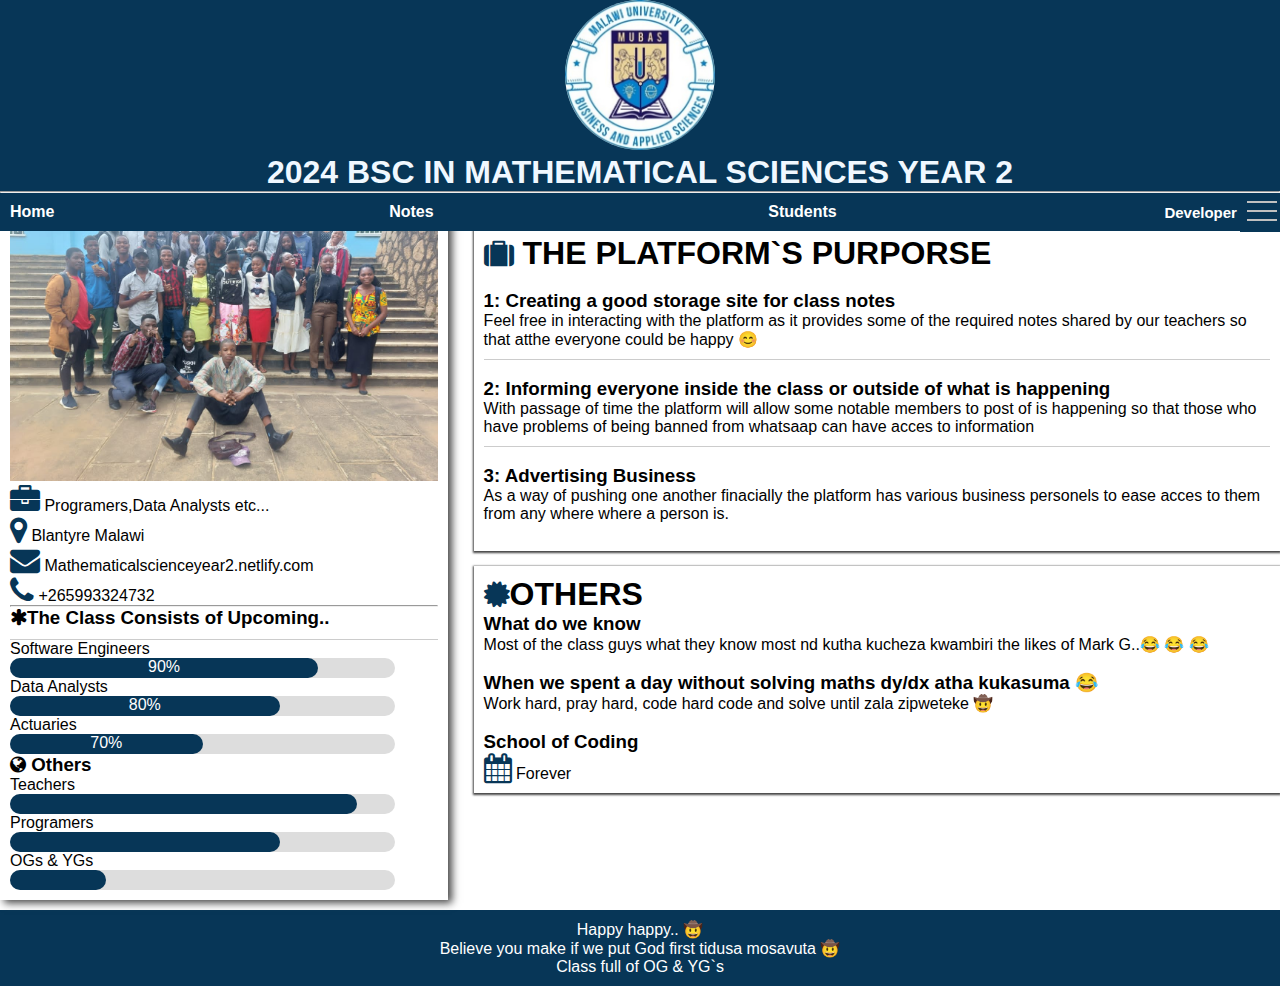
<file: index.html>
<!DOCTYPE html>
<html lang="en">
<head>
    <meta charset="UTF-8">
    <meta name="viewport" content="width=device-width, initial-scale=1.0">
    <link rel="stylesheet" href="https://cdnjs.cloudflare.com/ajax/libs/font-awesome/4.7.0/css/font-awesome.min.css">
    <meta http-equiv="X-UA-Compatible" content="ie=edge">
    <link rel="stylesheet" href="MSE2.css">
    <title>2024 Mathematical Science year 2</title>
</head>
<body>
    
        <div class="top">
            <div class="tophcontainer">
                <div class="toph">
                    <div class="mubaslogo">
                         <img src="mubaslogo.jpg" alt="MUBAS LOGO" class="mubas">
                    </div>
                </div>
                <h1 class="top-h1" >2024 BSC IN MATHEMATICAL SCIENCES YEAR 2</h1><hr>
            </div>
            <nav>
                <div class="hambager-container">
                        <div class="hambager" onclick="togglemenu()">
                                <div class="hambager-bar"></div>
                                <div class="hambager-bar"></div>
                                <div class="hambager-bar"></div>
                            </div>
                </div>
                <div class="easy" >
                        <ul>
                            <li><a href="index.html">Home</a></li>
                            <li><a href="modules.html">Notes</a></li>
                            <li><a href="students corner.html">Students</a></li>   
                       <button onclick="showPopup(1)">Developer</button>
                   <div id="popup1" class="popup-container">
                    <div class="popup-content">
                        <span class="close" onclick="hidePopup(1)">&times;</span>
                       
                        <div class="developer">
                            <img src="ok.jpg" alt="Developers img">
                            <div class="picdescript">
                                <p>Name </p>
                                <p>Stephano Manyowa</p> <br>
                                <!-- <p>Other Names: SMAM CHAIR, Covenant</p> -->
                                <p>Program of Study </p>
                                <p> Mathematical Sciences</p><br>
                                <p>Year of Study: 2</p>
                                <div class="contact">
                                        <a href="https://wa.me/+265882765161">contact me <i class="fa fa-whatsapp"> </i></a>
                                </div>
                                
                            </div>
                        </div>
                       
                        </div>
                           </div>
                        </ul>
                </div> 
                <div class="menu" id="menu">
                                <div class="menuul">
                                    <ul><button onclick="showPopup(2)"> Announcements</button>
                                        <div id="popup2" class="popup">
                                            <div class="popup-content">
                                                <span class="close" onclick="hidePopup(2)">&times;</span>
                                                <h3 style="border-bottom:1px solid #ccc; text-align:center;">ANNOUNCEMENTS</h3> 
                                                 <p>All the best as your preparing for your end of semister exams.</p>
                                            </div>
                                    
                                    </ul>
                                </div>
                                <div class="menuul">
                                    <ul><button onclick="showPopup(3)"> Feedback</button> 
                                        <div id="popup3" class="popup">
                                            <div class="popup-content">
                                                <span class="close" onclick="hidePopup(3)">&times;</span>
                                                <p>Suggetions Box unavailable this point of time you will be notified when it is available</p>
                                            </div>
                                        </div>
                                    </ul>
                                </div>
                                    <ul><a href="#about" class="about">About us <i class="fa fa-mike"></i></a></ul> 
                            
                                 </div>
                                    </div>
                </div>
            </nav>
        </div>
    <div class="left-container">
            <img src="mse1.jpg" alt=" 2023 MSE1 First year pic">
            <p><i class="fa fa-briefcase"> </i> Programers,Data Analysts etc...</p>
            <p><i class="fa fa-map-marker"> </i>  Blantyre Malawi</p>
            <p><i class="fa fa-envelope"> </i> Mathematicalscienceyear2.netlify.com</p>
            <p> <i class="fa fa-phone"> </i> +265993324732</p>
           <hr>
         <h3><i class="fa fa-asterisk"> </i>The Class Consists of Upcoming..</h3>
         
          <p>Software Engineers</p>
      <div class="adobe1">
            <div class="adobe2">90%</div>
      </div>
      <p>Data Analysts</p>
      <div class="photo1">
            <div class="photo2">80%</div>
      </div>
    
      <p>Actuaries</p>
      <div class="design1">
            <div class="design2">70%</div>
      </div>
         <h3><i class="fa fa-globe"> </i> Others</h3>
         <p>Teachers</p>
         <div class="eng1">
                <div class="eng2"></div>
          </div>
         <p>Programers</p>
         <div class="chi1">
                <div class="chi2"></div>
          </div>
         <p>OGs & YGs</p>
         <div class="fre1">
                <div class="fre2"></div>
          </div>
            </div>
            <div class="right-column">
                    <div class="card">

                        <h1 class="suit-heading"><i class="fa fa-suitcase"></i> THE PLATFORM`S PURPORSE</h1> <br>

                        <h3> 1: Creating a good storage site for class notes</h3>
                        <P>Feel free in interacting with the platform as it provides some of the required notes shared by our teachers so that atthe everyone could be happy &#128522; </P> <br>
                        
                        <h3>2: Informing everyone inside the class or outside of what is happening</h3
                        <p>With passage of time the platform will allow some notable members to post of is happening so that those who have problems of being banned from whatsaap can have acces to information</p> <br>
                       
                         <h3>3: Advertising Business</h3>
                
                        <p>As a way of pushing one another finacially the platform has various business personels to ease acces to them from any where where a person is.</p><br>
                    </div>
                    <div class="card">
                     <h1> <i class="fa fa-certificate"></i>OTHERS</h1>
                     <h3>What do we know </h3>
                     <p>Most of the class guys what they know most nd kutha kucheza kwambiri the likes of Mark G..&#128514; &#128514; &#128514; </p> <br>
                     <h3>When we spent a day without solving maths dy/dx atha kukasuma &#128514; </h3>
                     <p>Work hard, pray hard, code hard  code and solve until zala zipweteke &#129312;</p><br>
                     <h3>School of Coding</h3>
                     <p><i class="fa fa-calendar"></i> Forever</p>
                    </div>
                </div>
        <footer id="about">
            <p>Happy happy.. &#129312;</p><br>
            <p>Believe you make if we put God first tidusa mosavuta &#129312;</p> <br>
            <p>Class full of OG & YG`s</p>
        </footer>
    
   
    <script>
        // JavaScript functions to show/hide pop-up messages
        function showPopup(id) {
            var popup = document.getElementById(`popup${id}`);
            if (popup) {
                popup.style.display = "block";
            }
        }

        function hidePopup(id) {
            var popup = document.getElementById(`popup${id}`);
            if (popup) {
                popup.style.display = "none";
            }
        }
    </script>
    <script>
        function showPop() {
    var popup = document.getElementById("pop");
    popup.style.display = "block";
}

function hidePop() {
    var popup = document.getElementById("pop");
    popup.style.display = "none";
}
</body>
</html>
</file>
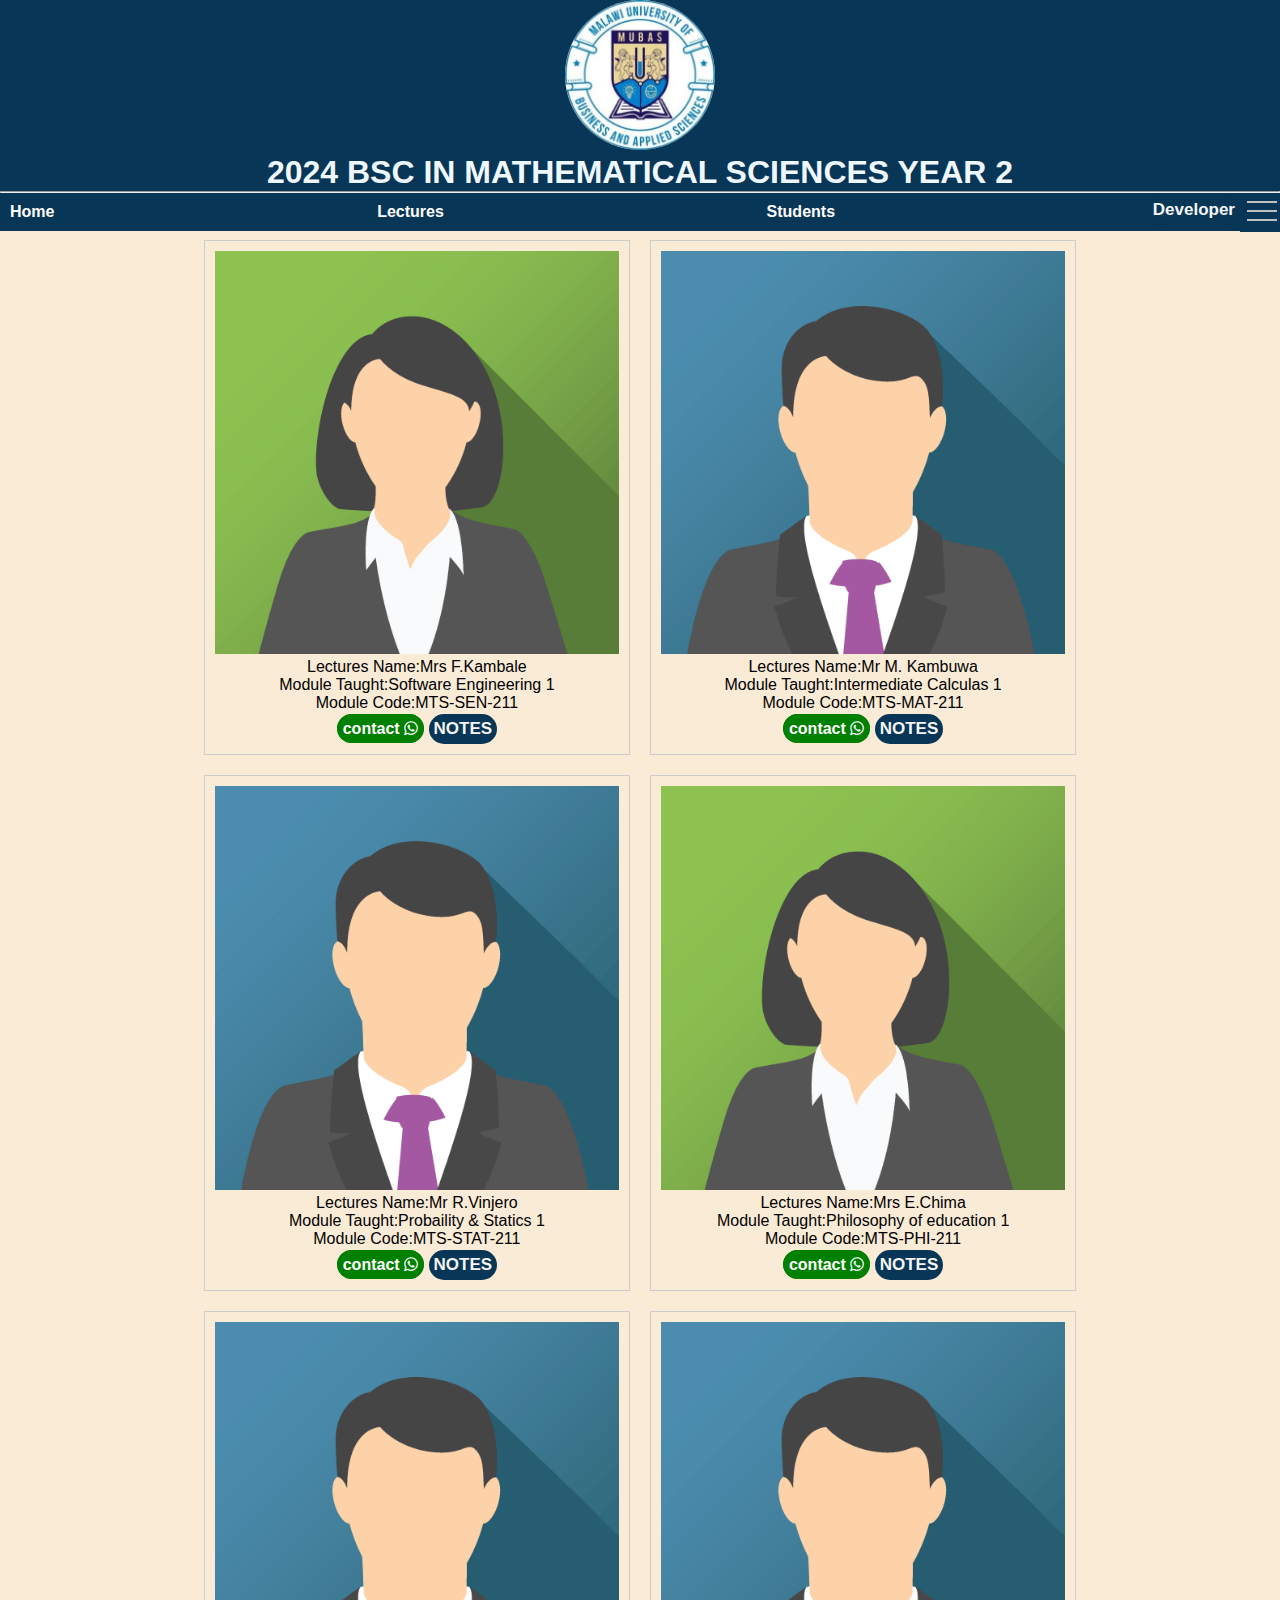
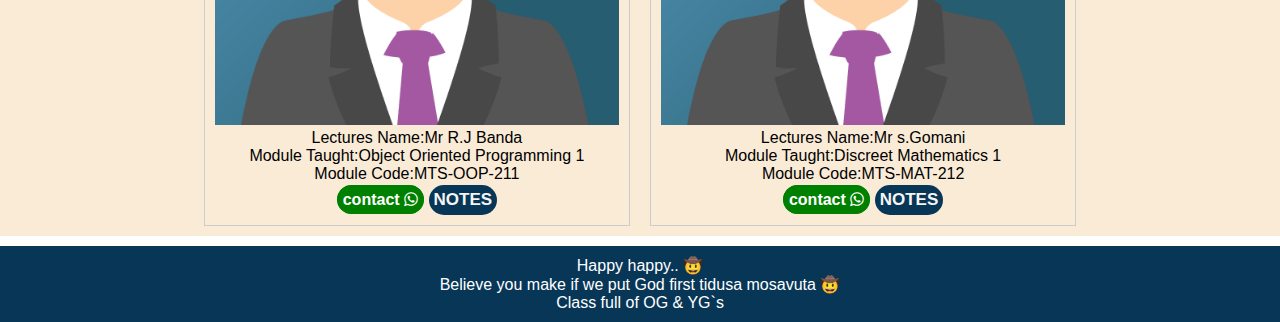
<file: modules.html>
<!DOCTYPE html>
<html lang="en">
<head>
    <meta charset="UTF-8">
    <meta name="viewport" content="width=device-width, initial-scale=1.0">
    <link rel="stylesheet" href="https://cdnjs.cloudflare.com/ajax/libs/font-awesome/4.7.0/css/font-awesome.min.css">
    <meta http-equiv="X-UA-Compatible" content="ie=edge">
    <link rel="stylesheet" href="modules.css">
    <title>Modules</title>
</head>
<body>
   
        <div class="top">
                <div class="tophcontainer">
                    <div class="toph">
                        <div class="mubaslogo">
                             <img src="mubaslogo.jpg" alt="MUBAS LOGO" class="mubas">
                        </div>
                    </div>
                    <h1 class="top-h1">2024 BSC IN MATHEMATICAL SCIENCES YEAR 2</h1><hr>
                </div>
                <nav>
                    <div class="hambager-container">
                            <div class="hambager" onclick="togglemenu()">
                                    <div class="hambager-bar"></div>
                                    <div class="hambager-bar"></div>
                                    <div class="hambager-bar"></div>
                                </div>
                    </div>
                    <div class="easy" >
                            <ul>
                                <li><a href="index.html">Home</a></li>
                                <li><a href="modules.html">Lectures</a></li>
                                <li><a href="students corner.html">Students</a></li>   
                           <button class="developerbuton" onclick="showPopup(1)">Developer</button>
                       <div id="popup1" class="popup">
                        <div class="popup-content">
                            <span class="close" onclick="hidePopup(1)">&times;</span>
                           
                            <div class="developer">
                                <img src="ok.jpg" alt="Developers img">
                                <div class="picdescript">
                                    <p>Name </p>
                                    <p>Stephano Manyowa</p> <br>
                                    <!-- <p>Other Names: SMAM CHAIR, Covenant</p> -->
                                    <p>Program of Study </p>
                                    <p> Mathematical Sciences</p><br>
                                    <p style="margin-bottom:10px;">Year of Study: 2</p>
                                    <div class="contact">
                                            <a href="https://wa.me/+265882765161">contact me <i class="fa fa-whatsapp"> </i></a>
                                    </div>
                                    
                                </div>
                            </div>
                           
                            </div>
                               </div>
                            </ul>
                    </div>
                   
                    
                    <div class="menu" id="menu">
                
                                    <ul><button onclick="showPopup(2)"> Announcements</button>
                                        <div id="popup2" class="popup">
                                            <div class="popup-content">
                                                <span class="close" onclick="hidePopup(2)">&times;</span>
                                                <h3 style="border-bottom:1px solid #ccc; text-align:center;">ANNOUNCEMENTS</h3> 
                                                 <p>All the best as your preparing for your end of semister exams.</p>
                                            </div>
                                    
                                    </ul>
                                    <ul><button onclick="showPopup(3)"> Feedback</button>
                                        <div id="popup3" class="popup">
                                            <div class="popup-content">
                                                <span class="close" onclick="hidePopup(3)">&times;</span>
                                            <p>Suggetions Box unavailable this point of time you will be notified when it is available</p>
                                            </div>
                                        </div>
                                    </ul>
                                        <ul><a href="#about" class="about"> About us <i class="fa fa-mike"></i></a></ul>
                                    
                                     </div>
                                       
                                        </div>
                            
                    </div>
                </nav>
            </div>    
    <div class="leftcontaniner">
        <div class="leftcontent">
            <div class="module">
                <img src="oop.png" alt="Software Engineering lecture" class="Lecturespictures">
                <div class="SENcontent">
                    <p>Lectures Name:Mrs F.Kambale</p>
                    <p>Module Taught:Software Engineering 1</p>
                    <p>Module Code:MTS-SEN-211</p>   
                    <a class="contact" href="https://wa.me/+265888909464">contact  <i class="fa fa-whatsapp"> </i></a>  
                    <button onclick="showPopup(4)">NOTES</button>
                     <div id="popup4" class="popup">
                            
                            <div class="popup-content">
                                <span class="close" onclick="hidePopup(4)">&times;</span>

                          <h2 style="color:#000;">SOME OF THE RECOENDED READINGS</h2>
                          <a href="7th_ed_software_engineering_a_practitioners_approach_by_roger_s._pressman_.pdf" download="7th_ed_software_engineering_a_practitioners_approach_by_roger_s._pressman_" class="downloadbutton">S.E by_roger_s._pressman_.pdf <i class="fa fa-download"></i></a>
                          <a href="[Ian_Sommerville]_Software_Engineering,_9th.pdf" download="[Ian_Sommerville]_Software_Engineering,_9th" class="downloadbutton">[Ian_Sommerville]_Software_Engineering,_9th(edition).pdf <i class="fa fa-download"></i></a>
                          <a href="Agile Processes-SCRUM.pdf" download="Agile Processes-SCRUM" class="downloadbutton">Agile Processes-SCRUM.pdf <i class="fa fa-download"></i></a>
                           <a href="Agile Software Development.pdf" download="Agile Software Development" class="downloadbutton">Agile Software Development.pdf <i class="fa fa-download"></i></a>
                          <a href=" Chapter3_Agile_Processes.pdf" download=" Chapter3_Agile_Processes" class="downloadbutton"> Chapter3_Agile_Processes <i class="fa fa-download"></i></a>
                          <a href=" SE Extreme Programming.pdf" download=" SE Extreme Programming" class="downloadbutton"> SE Extreme Programming,pdf <i class="fa fa-download"></i></a>
                          <a href="SE1_Lecture_4a_The Prototyping Model.pdf" download="SE1_Lecture_4a_The Prototyping Model" class="downloadbutton">SE1_Lecture_4a_The Prototyping Model.pdf <i class="fa fa-download"></i></a>
                          <a href="SE1_Lecture_4b_Rapid_Application_Model.pdf" download="SE1_Lecture_4b_Rapid_Application_Model" class="downloadbutton">SE1_Lecture_4b_Rapid_Application_Model.pdf <i class="fa fa-download"></i></a>
                          <a href="SE1_Lecture_5a_Evolutionary_Spiral_CBD.pdf" download="SE1_Lecture_5a_Evolutionary_Spiral_CBD" class="downloadbutton">SE1_Lecture_5a_Evolutionary_Spiral_CBD.pdf <i class="fa fa-download"></i></a>
                          <a href="SW_Engineering_and_Testing_An_Introduction_CS_Agarwal.pdf" download="SW_Engineering_and_Testing_An_Introduction_CS_Agarwal" class="downloadbutton">SW_Engineering_and_Testing_Agarwal.pdf <i class="fa fa-download"></i></a>
                          <a href="SE1_Lecture_System_Modeling0001.pdf" download="SE1_Lecture_System_Modeling0001" class="downloadbutton">SE1_Lecture_System_Modeling0001.pdf <i class="fa fa-download"></i></a>
                          <a href="SE1_Lecture_System_Modeling.pdf" download="SE1_Lecture_System_Modeling" class="downloadbutton">SE1_Lecture_System_Modeling.pdf <i class="fa fa-download"></i></a>
                          <a href="SE1_Lecture_Software_Design_Concepts0001.pdf" download="SE1_Lecture_Software_Design_Concepts0001" class="downloadbutton">SE1_Lecture_Software_Design_Concepts0001.pdf <i class="fa fa-download"></i></a>
                          <a href="SE1_Lecture_Software_Design_Concepts.pdf" download="SE1_Lecture_Software_Design_Concepts" class="downloadbutton">SE1_Lecture_Software_Design_Concepts.pdf <i class="fa fa-download"></i></a>
                          <a href="SE1_Lecture_8b_Requirements Analysis.pdf" download="SE1_Lecture_8b_Requirements Analysis" class="downloadbutton">SE1_Lecture_8b_Requirements Analysis.pdf <i class="fa fa-download"></i></a>    
                            </div>

                          
                      
                  </div>           
                </div>
            </div>
            <div class="module">
                    <img src="philo.png" alt="Intermediate Calculas lecture" class="Lecturespictures">
                    <div class="CALcontent">
                        <p>Lectures Name:Mr M. Kambuwa</p>
                        <p>Module Taught:Intermediate Calculas 1</p>
                        <p>Module Code:MTS-MAT-211</p>
                        <a  class="contact" href="https://wa.me/+265882765161">contact  <i class="fa fa-whatsapp"> </i></a>
                        <button onclick="showPopup(5)">NOTES</button>
                         <div id="popup5" class="popup">
                            
                        <div class="popup-content">
                                <span class="close" onclick="hidePopup(5)">&times;</span> 
                                <h1 style="color:#000;">SOME OF THE RECOENDED READINGS</h1>
                                <a href=" Hyperbolic Functions.pdf" download=" Hyperbolic Functions" class="downloadbutton"> Hyperbolic Functions <i class="fa fa-download"></i></a>
                                <a href="Calculas-Stewart_7(th)-edition.pdf" download="Calculas-Stewart_7(th)-edition.pdf" class="downloadbutton">Calculas-Stewart_7(th)-edition <i class="fa fa-download"></i></a>
                                 <a href=" Calculus with analytic geometry-D.G Zill-JUGG3RNAUT.pdf" download=" Calculus with analytic geometry-D.G Zill-JUGG3RNAUT" class="downloadbutton"> Calculus with analytic geometry-D.G Zill-JUGG3RNAUT <i class="fa fa-download"></i></a>
                                 <a href="Calculus past papers.pdf" download="Calculus past papers" class="downloadbutton">Calculus past papers <i class="fa fa-download"></i></a>
                                 <a href=" mse2_2024_tutorial1.pdf" download=" mse2_2024_tutorial1" class="downloadbutton"> mse2_2024_tutorial1 questions(1) <i class="fa fa-download"></i></a>
                                  <a href="tutoria2.pdf" download=" mse2_2024_tutorial1" class="downloadbutton"> mse2_2024_tutorial1 questions(2) <i class="fa fa-download"></i></a>
                        </div>
                           
                          
                                  </div>      
                    </div>     
        </div>
    </div>
         <div class="leftcontent">
         <div class="module">
                <img src="philo.png" alt="Probability and Statics lecture" class="Lecturespictures">
                <div class="STATcontent">
                    <p>Lectures Name:Mr R.Vinjero</p>
                    <p>Module Taught:Probaility & Statics 1</p>
                    <p>Module Code:MTS-STAT-211</p>
                    <a  class="contact" href="https://wa.me/+265999478511">contact  <i class="fa fa-whatsapp"> </i></a>
                    <button onclick="showPopup(6)">NOTES</button>
                    <div id="popup6" class="popup">
                        <div class="popup-content">
                            <span class="close" onclick="hidePopup(6)">&times;</span>
                        <h1 style="columns: #000000;">SOME OF THE RECOENDED READINGS</h1>    
                        <a href="og.pdf" download="Software Engineering module outline" class="downloadbutton">Module outline <i class="fa fa-download"></i></a>
                        <a href=" MathematicalStatisticsPDFDrive.com.pdf" download=" MathematicalStatisticsPDFDrive.com" class="downloadbutton"> MathematicalStatisticsPDFDrive.com <i class="fa fa-download"></i></a>
                        <a href="Bluman.pdf" download="Bluman.pdf" class="downloadbutton">Bluman.pdf <i class="fa fa-download"></i></a>
                        <a href="MSE 2 Binomial Distribution_3.pdf" download="MSE 2 Binomial Distribution_3" class="downloadbutton">MSE 2 Binomial Distribution_3 <i class="fa fa-download"></i></a>
                        <a href=" MSE 2 Continuous Random Variables_2.pdf" download=" MSE 2 Continuous Random Variables_2" class="downloadbutton"> MSE 2 Continuous Random Variables_2 <i class="fa fa-download"></i></a>
                        <a href="MSE 2 Discrete Random Variables_1.pdf" download="MSE 2 Discrete Random Variables_1" class="downloadbutton">MSE 2 Discrete Random Variables_1 <i class="fa fa-download"></i></a>
                        <a href="ch1_random_variables_and_probability_distributions_0.pdf" download="ch1_random_variables_and_probability_distributions_0" class="downloadbutton">ch1_random_variables_and_probability_distributions_0 <i class="fa fa-download"></i></a>
                        </div>
                    </div>
                            
                                
                </div>
              </div>
             <div class="module">
                        <img src="oop.png" alt="Philosophy of Education 1" class="Lecturespictures">
                        <div class="PHIcontent">
                            <p>Lectures Name:Mrs E.Chima</p>
                            <p>Module Taught:Philosophy of education 1</p>
                            <p>Module Code:MTS-PHI-211</p>
                            <a  class="contact" href="https://wa.me/+265882765161">contact  <i class="fa fa-whatsapp"> </i></a>
                            <button onclick="showPopup(7)">NOTES</button>
                            <div id="popup7" class="popup">
                                    <div class="popup-content">
                                            <span class="close" onclick="hidePopup(7)">&times;</span> 
                                            <h1 style="color:#000;">SOME OF THE RECOENDED READINGS</h1>
                                            <a href="Relationship between Philosophy and Education cont... 3.pdf" download="Relationship between Philosophy and Education cont... 3" class="downloadbutton">Relationship between Philosophy and Education cont... 3 <i class="fa fa-download"></i></a>
                                            <a href="Types of Knowledge continued.pdf" download="Types of Knowledge continued" class="downloadbutton">Types of Knowledge continued <i class="fa fa-download"></i></a>
                                            <a href="Values.pdf" download="Values" class="downloadbutton">Values <i class="fa fa-download"></i></a>
                                            <a href="Aims in Education PPTx four(1).pdf" download="Aims in Education PPTx four(1)" class="downloadbutton">Aims in Education PPTx four(1) <i class="fa fa-download"></i></a>
                                            <a href="Aims in Education PPTx four.pdf" download="Aims in Education PPTx four" class="downloadbutton">Aims in Education PPTx four <i class="fa fa-download"></i></a>
                                            <a href="Philosophy of education. lesson two.pdf" download="Philosophy of education. lesson two" class="downloadbutton">Philosophy of education. lesson two <i class="fa fa-download"></i></a>
                                            <a href="PHILOSOPHY one.pdf" download="PHILOSOPHY one" class="downloadbutton">PHILOSOPHY one <i class="fa fa-download"></i></a>
                                            <a href="REALISM_AND_EDUCATION.pdf" download="REALISM_AND_EDUCATION" class="downloadbutton">REALISM_AND_EDUCATION(1) <i class="fa fa-download"></i></a>
                                            <a href="REALISM AND EDUCATION (2).pdf" download="REALISM AND EDUCATION (2)" class="downloadbutton">REALISM AND EDUCATION (2) <i class="fa fa-download"></i></a>
                                            <a href=" Relationship between Philosophy and Education cont... 3.pdf" download=" Relationship between Philosophy and Education cont... 3" class="downloadbutton"> Relationship between Philosophy and Education cont... 3 <i class="fa fa-download"></i></a>
                                             <a href="FORMAL PHILOSOPHIES OF EDUCATION – classical.pdf" download="FORMAL PHILOSOPHIES OF EDUCATION – classical" class="downloadbutton">FORMAL PHILOSOPHIES OF EDUCATION – classical <i class="fa fa-download"></i></a>
                                             <a href="Teacher Authority as Power.pdf" download class="downloadbutton">Teacher Authority as Power<i class="fa fa-download"></i></a>
                                             <a href="Strength and weaknesses of child-centred, subject-centred and.pdf" download class="downloadbutton"> Strength and weaknesses of child-centred,<i class="fa fa-download"></i></a>
                                             <a href="Strength and weaknesses of child-centred, subject-centred and.pdf" download class="downloadbutton"> Strength and weaknesses of child-centred,<i class="fa fa-download"></i></a>
                                             <a href="Strength and weaknesses of child-centred, subject-centred and.pdf" download class="downloadbutton"> Strength and weaknesses of child-centred,<i class="fa fa-download"></i></a>
                                    </div>
                                
                            
                            </div>                           
                        </div>
                      </div>
         </div>
    <div class="leftcontent">
    
                       <div class="module">
                    <img src="philo.png" alt="Object Oriented Programming lecture" class="Lecturespictures">
                    <div class="SENcontent">
                        <p>Lectures Name:Mr R.J Banda</p>
                        <p>Module Taught:Object Oriented Programming 1</p>
                        <p>Module Code:MTS-OOP-211</p>
                        <a  class="contact" href="https://wa.me/+265882765161">contact  <i class="fa fa-whatsapp"> </i></a>
                        <button onclick="showPopup(8)">NOTES</button>
                        <div id="popup8" class="popup">
                                <div class="popup-content">
                                        <span class="close" onclick="hidePopup(8)">&times;</span>
                                        <h1 style="color:#000;">SOME OF THE RECOENDED READINGS</h1>
                                        <a href="MTS-COM-212-OOP Module Outline.pdf" download="MTS-COM-212-OOP Module Outline" class="downloadbutton">MTS-COM-212-OOP Module Outline <i class="fa fa-download"></i></a>
                                        <a href="Java - How to Program 10th Ed - Early Objects Version - Deitel.pdf" download="Java - How to Program 10th Ed - Early Objects Version - Deitel" class="downloadbutton">Java - How to Program 10th Ed - Early Objects Version - Deitel <i class="fa fa-download"></i></a>
                                        <a href="Lesson 1 - OOP.pdf" download="Lesson 1 - OOP" class="downloadbutton">Lesson 1 - OOP <i class="fa fa-download"></i></a>
                                        <a href="Lesson  2 - Java Basics.pdf" download="Lesson  2 - Java Basics" class="downloadbutton">Lesson  2 - Java Basics <i class="fa fa-download"></i></a>
                                        <a href="Unit 1 - Java Technologies.pdf" download="Unit 1 - Java Technologies" class="downloadbutton">Unit 1 - Java Technologies <i class="fa fa-download"></i></a>
                                        <a href="Unit 3 - Objects and Classes.pdf" download="Unit 3 - Objects and Classes" class="downloadbutton">Unit 3 - Objects and Classes <i class="fa fa-download"></i></a>
                                        <a href=" Lesson 4 - Inheritance and Polymorphism.pdf" download=" Lesson 4 - Inheritance and Polymorphism" class="downloadbutton"> Lesson 4 - Inheritance and Polymorphism <i class="fa fa-download"></i></a>
                                        <a href=" 0066-course-design-uml-class-diagrams.pdf" download=" uml-class-diagrams" class="downloadbutton"> UML-class-diagrams <i class="fa fa-download"></i></a>
                                        <a href=" Threads-notes.pdf" download class="downloadbutton"> Threads-notes<i class="fa fa-download"></i></a>
                                        <a href="  Lesson  5 - Arrays and ArrayList.pdf" download class="downloadbutton">  Lesson  5 - Arrays and ArrayList<i class="fa fa-download"></i></a>
                                        <a href="Lesson 5 - Concurrent Programming.pdf" download class="downloadbutton"> Lesson 5 - Concurrent Programming<i class="fa fa-download"></i></a>
                                        <a href="Java Threads (1).pdf" download="Java Threads (1)" class="downloadbutton">Java Threads (1).pdf <i class="fa fa-download"></i></a>
                                        <a href="Java Threads (2).pdf" download="Java Threads (2)" class="downloadbutton">Java Threads (2) <i class="fa fa-download"></i></a>
                                        <a href="Java Threads (3).pdf" download="Java Threads (3)" class="downloadbutton">Java Threads (3) <i class="fa fa-download"></i></a>
                                        <a href="Java Threads (4).pdf" download="Java Threads (4)" class="downloadbutton">Java Threads (4) <i class="fa fa-download"></i></a>
                                        <a href="Java Threads (5).pdf" download="Java Threads (5)" class="downloadbutton">Java Threads (5) <i class="fa fa-download"></i></a>
                                </div>
                            
                            
                        </div>
         
                                            </div>
                                        </div>
                       <div class="module">
                    <img src="philo.png" alt="Discreet Mathematics lecture" class="Lecturespictures">
                    <div class="STATcontent">
                        <p>Lectures Name:Mr s.Gomani</p>
                        <p>Module Taught:Discreet Mathematics 1</p>
                        <p>Module Code:MTS-MAT-212</p>
                        <a class="contact" href="https://wa.me/+265883770049">contact  <i class="fa fa-whatsapp"> </i></a>
                        <button onclick="showPopup(9)">NOTES</button>
                            <div id="popup9" class="popup">
                                    <div class="popup-content">
                                            <span class="close" onclick="hidePopup(9)">&times;</span>
                                            <h1 style="color:#000;">SOME OF THE RECOENDED READINGS</h1>
                                            <a href="graphslesson.pdf" download=" graphslesson2" class="downloadbutton"> graphslesson <i class="fa fa-download"></i></a>
                                            <a href=" graphslesson2.pdf" download=" graphslesson2" class="downloadbutton"> graphslesson2 <i class="fa fa-download"></i></a>
                                            <a href="og.pdf" download="Software Engineering module outline" class="downloadbutton">Module outline <i class="fa fa-download"></i></a>
                                            <a href="Elements of Discrete Mathematics Liu Mohapatra 3rd ( PDFDrive ).pdf" download="Elements of Discrete Mathematics Liu Mohapatra 3rd ( PDFDrive )" class="downloadbutton">Elements of Discrete Mathematics Liu Mohapatra.pdf <i class="fa fa-download"></i></a> 
                                            <a href="Schaum's_Outline_of_Discrete_Mathematics,_Third_Edition_PDFDriv.pdf" download="Schaum's_Outline_of_Discrete_Mathematics,_Third_Edition_(Schaum's__(_PDFDriv" class="downloadbutton">Schaum's_Outline_of_Discrete_Mathematics <i class="fa fa-download"></i></a>
                                    </div>
                                
                          
                                </div>
                                       
                                
                            </div>
                       
                    </div>
        </div>
    </div>
     <footer id="about">
            <p>Happy happy.. &#129312;</p><br>
            <p>Believe you make if we put God first tidusa mosavuta &#129312;</p> <br>
            <p>Class full of OG & YG`s</p>
        </footer>
    </script>  
    <script>
        function togglemenu(){
            var menu=document.getElementById("menu");
            var hambager=document.querySelector(".hambager");
            menu.classList.toggle("active");
            hambager.classList.toggle("active");
        }
        </script>
        <script>
        
                function showPopup(id) {
                    var popup = document.getElementById(`popup${id}`);
                    if (popup) {
                        popup.style.display = "block";
                    }
                }
        
                function hidePopup(id) {
                    var popup = document.getElementById(`popup${id}`);
                    if (popup) {
                        popup.style.display = "none";
                    }
                }
            </script>
</body>
</html>
</file>
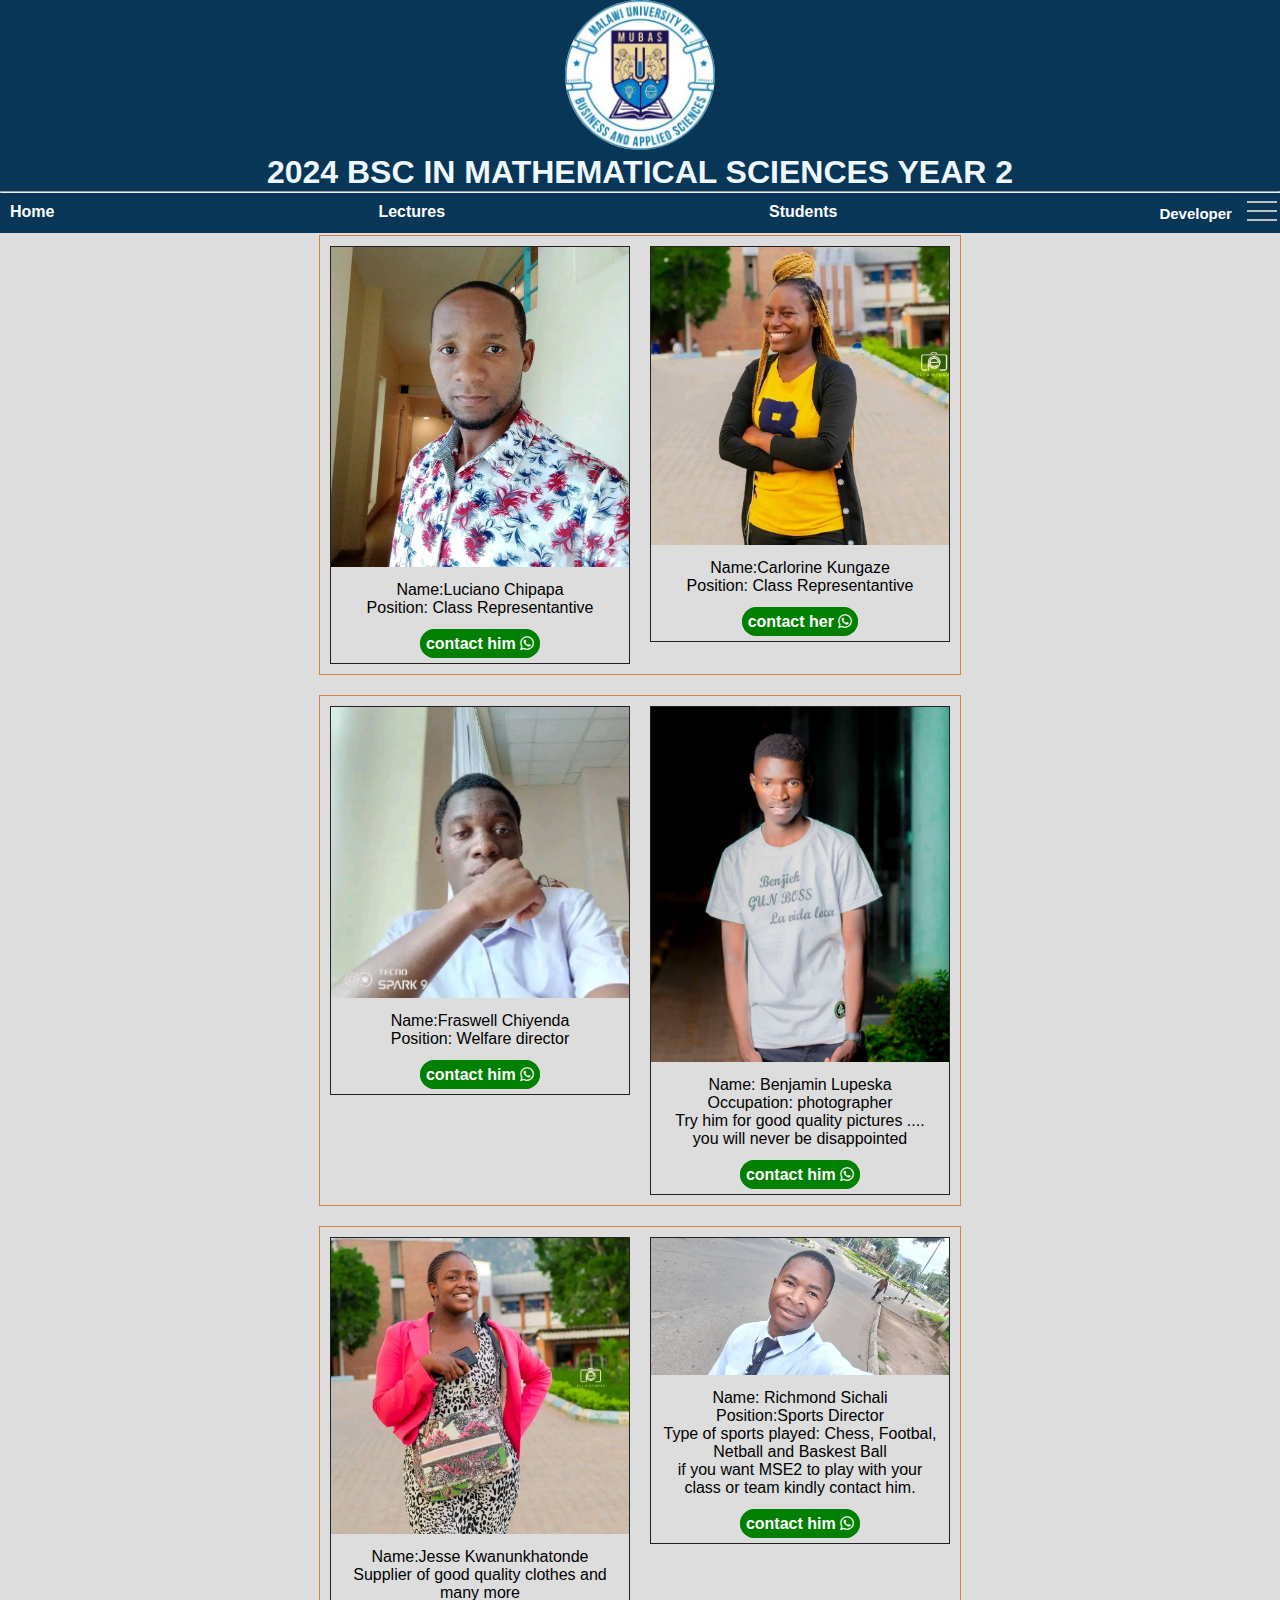
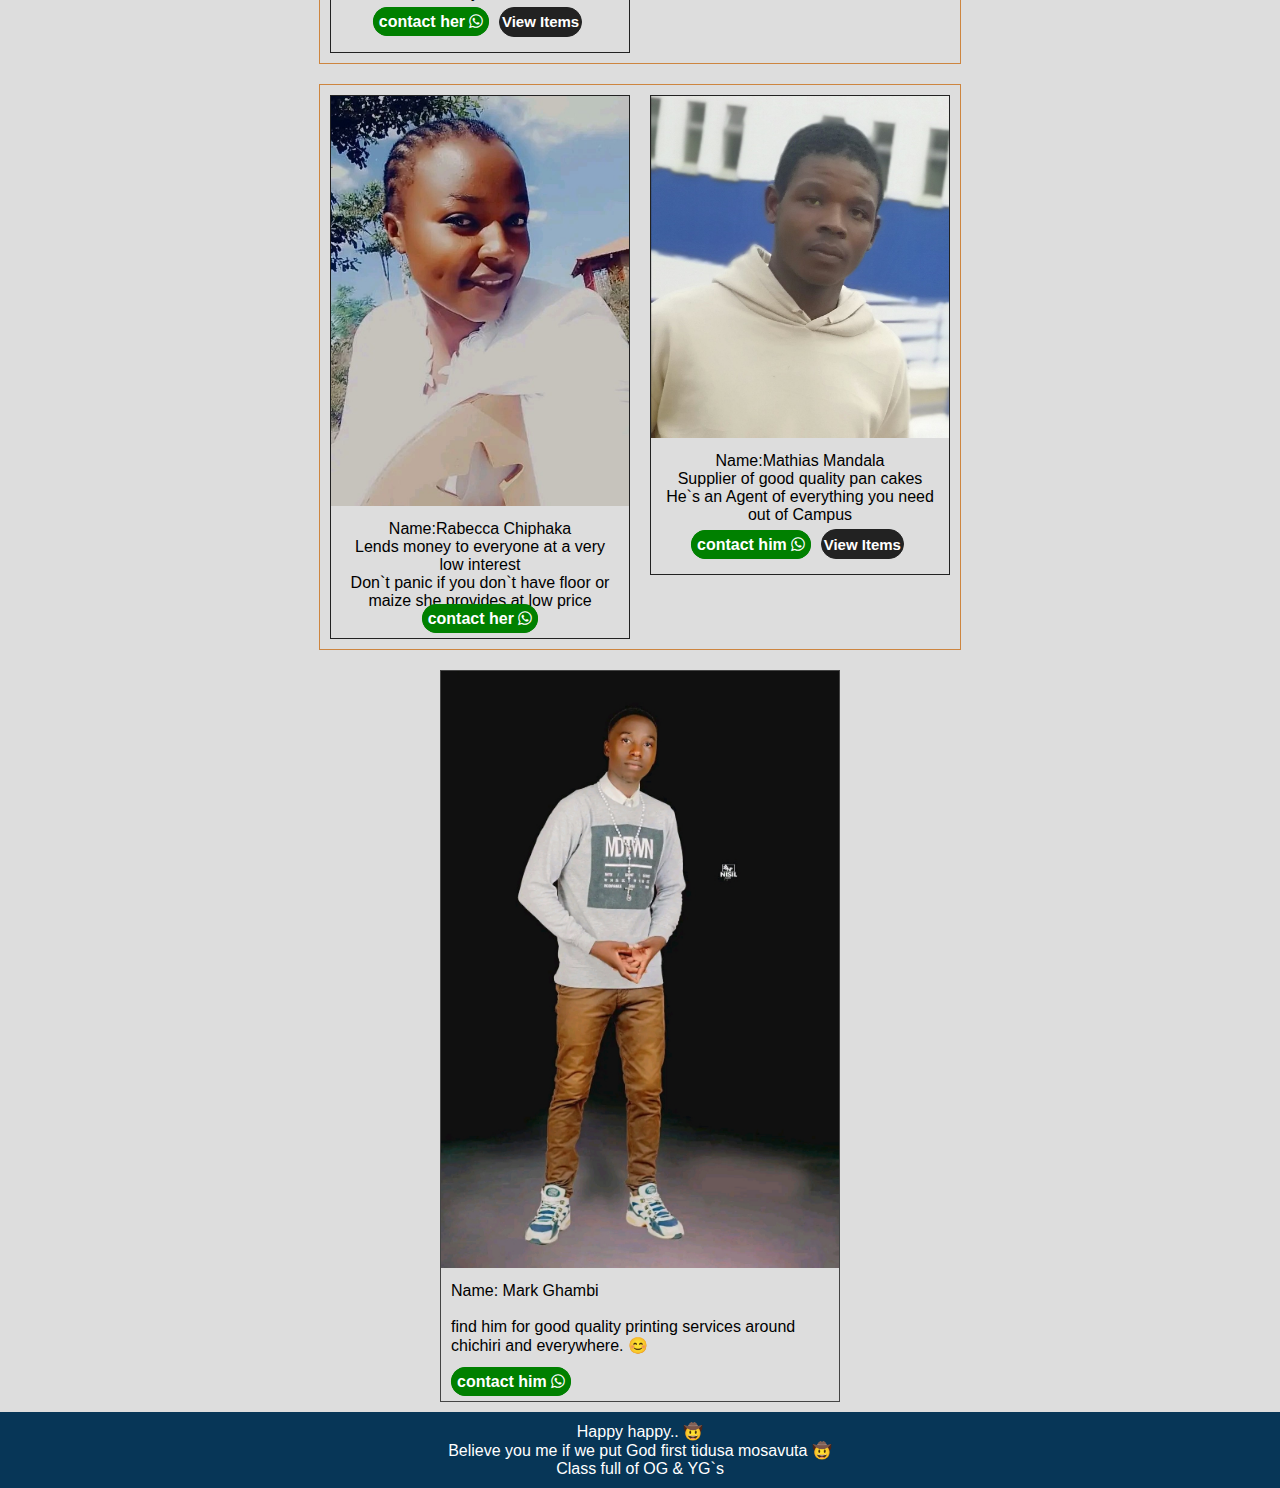
<file: students corner.html>
<!DOCTYPE html>
<html lang="en">
<head>
    <meta charset="UTF-8">
    <meta name="viewport" content="width=device-width, initial-scale=1.0">
    <meta http-equiv="X-UA-Compatible" content="ie=edge">
    <link rel="stylesheet" href="https://cdnjs.cloudflare.com/ajax/libs/font-awesome/4.7.0/css/font-awesome.min.css">
    <title>Students Corner</title>
    <link rel="stylesheet" href="students corner.css">
</head>
<body>

<div class="top">
            <div class="tophcontainer">
                <div class="toph">
                    <div class="mubaslogo">
                         <img src="mubaslogo.jpg" alt="MUBAS LOGO" class="mubas">
                    </div>
                </div>
                <h1 class="studentheading1">2024 BSC IN MATHEMATICAL SCIENCES YEAR 2</h1><hr>
            </div>
            <nav>
                <div class="hambager-container">
                        <div class="hambager" onclick="togglemenu()">
                                <div class="hambager-bar"></div>
                                <div class="hambager-bar"></div>
                                <div class="hambager-bar"></div>
                            </div>
                </div>
                <div class="easy" >
                        <ul>
                            <li><a href="index.html">Home</a></li>
                            <li><a href="modules.html">Lectures</a></li>
                            <li><a href="students corner.html">Students</a></li>   
                       <button class="developerbutton" onclick="showPopup(1)">Developer</button>
                   <div id="popup1" class="popup-container">
                    <div class="popup-content">
                        <span class="close" onclick="hidePopup(1)">&times;</span>
                       
                        <div class="developer">
                            <img src="ok.jpg" alt="Developers img">
                            <div class="picdescript">
                                <p>Name </p>
                                <p>Stephano Manyowa</p> <br>
                                <p>Program of Study </p>
                                <p> Mathematical Sciences</p><br>
                                <p>Year of Study: 2</p>
                                <div class="contact">
                                        <a href="https://wa.me/+265882765161">contact me <i class="fa fa-whatsapp"> </i></a>
                                </div>
                                
                            </div>
                        </div>
                       
                        </div>
                           </div>
                        </ul>
                </div>
               
                
                <div class="menu" id="menu">
                                <ul><button onclick="showPopup(2)"> Announcements</button>
                                    <div id="popup2" class="popup">
                                        <div class="popup-content">
                                            <span class="close" onclick="hidePopup(2)">&times;</span>
                                            <h3 style="border-bottom:1px solid #ccc; text-align:center;">ANNOUNCEMENTS</h3> 
                                             <p>All the best as your preparing for your end of semister exams.</p>
                                        </div>
                                
                                </ul>
                                <ul><button onclick="showPopup(3)"> Feedback</button>
                                    <div id="popup3" class="popup">
                                        <div class="popup-content">
                                            <span class="close" onclick="hidePopup(3)">&times;</span>
                                            <p>Suggetions Box unavailable this point of time you will be notified when it is available</p>
                                        </div>
                                    </div>
                                </ul>
                                    
                                    
                                 <ul><button><a href="#about" class="about"> About us <i class="fa fa-mike"></i></a></button></ul>
                                 </div>
                                    </div>
                </div>
            </nav>
        </div>
    <div class="students">
        <div class="studentscontent">
            
            <div class="cardcontainer">
            <div class="card">
                    <div class="cardpicture">
                            <img src="chipapa.jpg" alt="Male Class Representantive image">
                            <div class="picdiscription">
                                <p>Name:Luciano Chipapa<br>
                                Position: Class Representantive <br> <br>
                                <a href="https://wa.me/+265886215252">contact him  <i class="fa fa-whatsapp"> </i></a>
                                    </p>
                            </div>
                    </div>
                
            </div>
           <div class="card">
                <div class="cardpicture">
                <img src="carlo.jpg" alt="Female class Representantive image">
                <div class="picdiscription">
                    <p>Name:Carlorine Kungaze<br>
                    Position: Class Representantive <br> <br>
                     <a href="https://wa.me/+265998698012">contact her  <i class="fa fa-whatsapp"> </i></a>
                        </p>
                </div>
                </div>
                
            </div>
            </div>

             <div class="cardcontainer">
             <div class="card">
                    <div class="cardpicture">
                            <img src="fraswel.jpg" alt="Fraswel Chiyenda img">
                            <div class="picdiscription">
                                <p>Name:Fraswell Chiyenda <br>
                                Position: Welfare director <br> <br>
                                 <a href="https://wa.me/+265992882564">contact him <i class="fa fa-whatsapp"> </i></a>
                                 
                                    </p>
                            </div>
                    </div>
                
            </div>
            <div class="card">
                    <div class="cardpicture">
                            <img src="benjie.jpg" alt="Benjamin Lupeska's img">
                            <div class="picdiscription">
                                <p>Name: Benjamin Lupeska <br>
                                 Occupation: photographer <br>
                                  Try him for good quality pictures .... you will never be disappointed <br> <br>
                                  <a href="https://wa.me/+265988236161" style="margin-bottom:10px;">contact him  <i class="fa fa-whatsapp"> </i></a> 
                                 </p>
                                  
                            </div>
                    </div>
                   
               </div>
            </div>
           <div class="cardcontainer">
           <div class="card">
                <div class="cardpicture">
                        <img src="jesse.jpg" alt="Jesse Kwanunkhatonde's image">
                        <div class="picdiscription">
                            <p>Name:Jesse Kwanunkhatonde <br>
                            Supplier of good quality clothes and many more</p>
                            <a href="https://wa.me/+265889943025">contact her  <i class="fa fa-whatsapp"> </i></a>
                            <button onclick="showPopup(4)">View Items</button>
                            <div id="popup4" class="popup">
                                <div class="popup-content">
                                        <span class="close" onclick="hidePopup(4)">&times;</span>
                                        <h2>SOME OF THE ITEMS AVAILABLE</h2>
                                        <div class="item">
                                               <div class="pic">
                                                       <img src="checks2.jpg" alt="buns">
                                                       <p>k7500</p>
                                                   </div>
                                              
                                              <div class="pic">
                                                   <img src="checks1.jpg" alt="buns">
                                                   <p>k7500</p>
                                               </div>
                                               </div>
                                </div>
                            
                                
                            </div>
                        </div>
                </div>

                 
             </div>
              <div class="card">

                    <div class="cardpicture">
                            <img src="richmond.jpg" alt="Richmond Sichali's img">
                            <div class="picdiscription">
                                <p>Name: Richmond Sichali <br>
                              Position:Sports Director <br>
                              Type of sports played: Chess, Footbal, Netball and Baskest Ball <br>
                          if you want MSE2 to play with your class or team kindly contact him. <br> </p> <br>
                          <a href="https://wa.me/+265993528294" style="margin-bottom:10px;">contact him  <i class="fa fa-whatsapp"> </i></a>
                              
                            </div>
                    </div>

                  
              </div>
           </div>

           <div class="cardcontainer">
            <div class="card">
                    <div class="cardpicture">
                            <img src="neba.jpg" alt="Rabecca Chiphaka's image">
                            <div class="picdiscription">
                                <p>Name:Rabecca Chiphaka <br>
                                    Lends money to everyone at a very low interest<br>
                                    Don`t panic if you don`t have floor or maize she provides at low price <br>
                                </p>
                                    <a href="https://wa.me/+265988297297">contact her  <i class="fa fa-whatsapp"> </i></a>
                            
                            </div>
                    </div>
                
              </div>
               <div class="card">
                   <div class="cardpicture">
                        <img src="mathias.jpg" alt="Mathias Mandala's image">
                        <div class="picdiscription">
                                <p>Name:Mathias Mandala <br>
                                    Supplier of good quality pan cakes <br>
                                    He`s an Agent of everything you need out of Campus <br>
                                    <a href="https://wa.me/+265992818080">contact him  <i class="fa fa-whatsapp"> </i></a>
                                     <button onclick="showPopup(6)">View Items</button>
                                         <div id="popup6" class="popup">
                                             <div class="popup-content">
                                                    <span class="close" onclick="hidePopup(6)">&times;</span>
                                
                                                    <h2>SOME OF THE ITEMS AVAILABLE</h2>
                                              <div class="item">
                                                   <div class="pic">
                                                           <img src="buns1.jpg" alt="buns">
                                                          <p> k300 </p>
                                                       </div>
                                              
                                              <div class="pic">
                                                   <img src="bun2.jpg" alt="buns">
                                                  <p> k500 </p>
                                               </div>
                                               </div>
                                             </div>
                                        
                              </div>
                                </p>  
                            </div> 
                   </div>
                   
               </div>
            </div>
            
        </div>
        <div class="makigi">
            <img src="mark.jpg" alt="Mark Ghambis img">
            <div class="picdiscription">
                <p>Name: Mark Ghambi <br> <br>
              find him for good quality printing services around chichiri and everywhere. &#128522; <br>
                    </p> <br>
          <a href="https://wa.me/+265880257266" style="margin-bottom:10px;">contact him  <i class="fa fa-whatsapp"> </i></a>
            </div>
        </div>
    </div>
    <footer id="about">
        <p>Happy happy.. &#129312;</p><br>
        <p>Believe you me if we put God first tidusa mosavuta &#129312;</p> <br>
        <p>Class full of OG & YG`s</p>
    </footer>

        <script>
        function togglemenu(){
            var menu=document.getElementById("menu");
            var hambager=document.querySelector(".hambager");
            menu.classList.toggle("active");
            hambager.classList.toggle("active");
        }
        </script>
    <script>
        // JavaScript functions to show/hide pop-up messages
        function showPopup(id) {
            var popup = document.getElementById(`popup${id}`);
            if (popup) {
                popup.style.display = "block";
            }
        }

        function hidePopup(id) {
            var popup = document.getElementById(`popup${id}`);
            if (popup) {
                popup.style.display = "none";
            }
        }
    </script>
</body>
</html>
</file>
<file: MSE2.css>
*{
    box-sizing: border-box;
    padding: 0;
    margin: 0;
    font-family:'Lucida Sans', 'Lucida Sans Regular', 'Lucida Grande', 'Lucida Sans Unicode', Geneva, Verdana, sans-serif;
    user-select: none;
}
.top{
    top: 0;
    position: fixed;
    width: 100%;
    height:fit-content;
    overflow: hidden;
}

.tophcontainer{
    background-color:rgb(7, 54, 87);
    text-align: center;
    color: aliceblue;
    font-family:Cambria, Cochin, Georgia, Times, 'Times New Roman', serif;
    width: 100%;
}
.toph{
    display: flex;
    justify-content: center;
    padding: 0;
    margin: 0;
}
.toph h1{
    color:#fff;
}
ul{
    background:rgb(7, 54, 87);
    display:flex;
    flex-direction: row;
    justify-content: space-between;
    
}
ul li{
 list-style: none;
 margin: 10px;
}
ul li a{
    text-decoration: none;
    color:#fff;
    font-family:sans-serif;
    font-weight: bold;
    transition: .3s ease-in-out;
}
ul li a:hover{
    background-color:peru;
    width: fit-content;
    height: auto;
    border-radius: 10px;
    padding: 10px;
    
}
.developer{
     width: 300px;
    height: 400px; 
    margin: 0 auto;
    overflow: hidden;
    text-align: center;
}
.developer p:nth-child(1),.developer p:nth-child(4){
    border-bottom: 2px solid #ccc;
}
.contact{
    margin: 10px;
    transition: .7s ease;
}
.contact:hover{
    font-size: 20px;
    font-family:cursive;
}
.picdescript a{
text-decoration: none;
color: #fff;
background-color: green;
padding: 5px;
border-radius: 10px;
margin: 5px;
overflow: hidden;
}
.picdescript a:hover{
font-family: cursive;
}
.picdescript .fa-whatsapp{
width: fit-content;
height:fit-content;
font-size: 20px;
color: #fff;

}
.developer img{
    width:100%;
    height:50%;
    margin: 0 auto;
    border-radius: 50%;   
}
button{
    background-color: rgb(7, 54, 87);
    color: #fff;
    border:1px solid rgb(7, 54, 87);
    font-weight: bold;
    font-family: sans-serif;
    font-size: 15px;
    cursor: pointer;
    transition:.3s ease-in-out;
    padding: 2px;  
}
button:hover{
    background-color:peru;
    border-radius: 10px;
    font-size: 20px;
}
.popup {
    display: none;
    position: fixed;
    left: 0;
    top: 0;
    width:100%;
    height:100%;
    background-color: rgba(0, 0, 0, 0.5);
    z-index: 1;
}

.popup-content {
    background-color: white;
    padding: 20px;
    border-radius: 5px;
    box-shadow: 0 2px 8px rgba(0, 0, 0, 0.2);
    position: absolute;
    top: 50%;
    left: 50%;
    transform: translate(-50%, -50%);
}

.close {
    color: #444;
    float: right;
    font-size: 40px;
    font-weight: bold;
    cursor: pointer;
}

.close:hover,
.close:focus {
    color: black;
    text-decoration: none;
    cursor: pointer;
}

.mubas{
    width: 150px;
    height: 150px;
    border-radius:50%; 
}
.hambager-container{
    width: 40px;
    height: 39px;
    background-color:rgb(7, 54, 87);
    float: right;
    padding: 3px;
}
.hambager-container:hover{
    transition:0.3s ease-in;
    background-color: rgb(3, 19, 19);
    border-radius: 25px;
    cursor: pointer;
}
.hambager{
    margin-top: 5px;
    width: 30px;
    height: 20px;
    display:flex;
    justify-content: space-between; 
    flex-direction:column;
    cursor: pointer;
    float:right;
    
}
.hambager .hambager-bar{
     transition:transform 0.3s; 
    background-color: silver;
    height: 2px;
     width:100%; 
}
.hambager.active .hambager-bar:nth-child(1){
    transform: translateY(8px) rotate(45deg);
}
.hambager.active .hambager-bar:nth-child(2){
    opacity: 0;
}
.hambager.active .hambager-bar:nth-child(3){
    transform: translateY(-8px) rotate(-45deg);
}
.menu{
    background-color:rgb(7, 54, 87);
    width:200px;
    overflow: hidden;
    height:50%;   
    display:block;
    float: right;
    
}
.menu ul{
    display:none; 
    margin-top: 30px;
    padding:10px;
    
}
.about{
    font-weight: bold;
    transition: .7s ease;
    padding: 5px;
}
.about:hover{
    background-color:peru;
    border-radius: 20px;
}
.menu.active{
    border-top: 5px solid olive;
}
.menu.active ul{
    display: block; 

}
 .menu a, .fa-comment{
    text-decoration: none;
    color: #fff;
    text-align: center;
}
.popup-container {
    display: none;
     position: fixed;
    left: 0;
    top:0; 
    width:100%;
    height: 100%;
    background-color: rgba(0, 0, 0, 0.5);
    z-index: 1;
}
.w3top{
   border: 1px solid #ccc;
   height: fit-content;
}
.picdescription ul{
padding: 10px;
margin-left: 10px;
margin-top: 0;
padding-top: 0;
list-style-type: square;
font-family: cursive;
}
.picdescription{
    margin-left: 10px;

}
.firstyearpic{
    border: 2px solid #000;
}
.firstyearpic img{
width: 20%;
height:auto;

}
#no a{
    background-color: #444;
    overflow: hidden;
    
}
.fa-briefcase,.fa-envelope,.fa-phone,.fa-suitcase,.fa-calendar,.fa-certificate,.fa-map-marker{
    color:rgb(7, 54, 87);
    font-size: 30px;
}

#home{
    display: none;
    color: #fff;
    z-index: 1;
    background-color:#444;
    margin-top: 5px;
    width:fit-content;
    position: absolute;

}
.fa-home{
    overflow: hidden;
    
}
.fa-home:hover #home{
    display:block;
    overflow: hidden;
    
} 
img{
    width:100%;
    height:50%;
}
#Current{
    background-color:rgb(7, 54, 87);
    font-size: 15px;
    font-family: sans-serif;
    padding: 5px;
    border-radius: 5px;
    color: #fff;
}

h3 a{
    text-decoration: none;
    color: #000;
}
.left-container{
    margin-top: 150px;
    padding: 10px;
    width:35%;
    box-shadow:4px 3px  8px #444;
    float: left;
    background-color: #fff;
    margin-bottom: 10px;
}

.card{
    margin-bottom: 15px;
    padding: 10px;
    float: right;
    display: block;
    width: 63%;
    background-color: #fff;
    box-shadow: 0px 1px 2px 1px #444;
}
.card:first-child{
    margin-top: 225px;
}
.card p:nth-child(4),:nth-child(7){
    border-bottom: 1px solid #ccc;
    padding-bottom: 10px;
}

.adobe2{
    background-color:rgb(7, 54, 87);
    height: 20px;
    border-radius: 25px;
    text-align: center;
    color: #fff;
    width: 80%;
}
.adobe1{
    background-color: #ddd;
    width: 90%;
    border-radius: 25px;

}
.photo2{
    background-color:rgb(7, 54, 87);
    height: 20px;
    border-radius: 25px;
    text-align: center;
    color: #fff;
    width:70%;
}
.photo1{
    background-color: #ddd;
    width: 90%;
    border-radius: 25px;

}
.design2{
    background-color:rgb(7, 54, 87);
    height: 20px;
    border-radius: 25px;
    text-align: center;
    color: #fff;
    width:50%;
}
.design1{
    background-color: #ddd;
    width: 90%;
    border-radius: 25px;

}
.eng2{
    background-color:rgb(7, 54, 87);
    height: 20px;
    border-radius: 25px;
    text-align: center;
    color: #fff;
    width:90%;
}
.eng1{
    background-color: #ddd;
    width: 90%;
    border-radius: 25px;

}
.chi2{
    background-color:rgb(7, 54, 87);
    height: 20px;
    border-radius: 25px;
    text-align: center;
    color: #fff;
    width:70%;
}
.chi1{
    background-color: #ddd;
    width: 90%;
    border-radius: 25px;
}
.fre2{
    background-color:rgb(7, 54, 87);
    height: 20px;
    border-radius: 25px;
    text-align: center;
    color: #fff;
    width:25%;
}
.fre1{
    background-color: #ddd;
    width: 90%;
    border-radius: 25px;

}

.fa-facebook{
    color:blue;
    font-size: 30px;
}
.fa-whatsapp{
    color: lightgreen;
    font-size: 30px;
    margin: 0;
    padding: 0;
}
.fa-instagram{
    margin: 0;
    padding: 0;
    font-size: 30px;
    color:orangered; 
}
.fa-whatsapp:hover{
    color:greenyellow;
    cursor: pointer;
}
.fa-facebook:hover{
    color: dodgerblue;
    cursor: pointer;
}
.fa-instagram:hover{
    color: lightsalmon;
    cursor: pointer;
}
footer{
    background-color:rgb(7, 54, 87);
    color: #fff;
    width: 100%; 
    height: fit-content;
    overflow: hidden;
    margin-top: 10px;
    padding: 10px;
    text-align: center;   
}
footer p{
    display:inline-block;
    margin-top: 0;
}
footer p a{
    text-decoration: none;
    color: #fff;
}

@media screen and (max-width:766px){
    .mubas{
        width: 90px;
        height: 90px;
        border-radius:50%; 
     }
     .top-h1{
        width: 100%;
        font-size: 18px;
        overflow: hidden;
    }
    
    .left-container{
        width: 100%;
        padding: 10px;
        margin-bottom: 0;
    }
    .right-column{
        margin-top:0;
    }
    .card{
        width: 100%;
        margin-top: 0px;
    }
    .card:first-child{
        margin-top: 0;
    }
    .w3top{
        height:500px;
    }
    .suit-heading{
        font-size: 20px;
    }
}
@media screen and (min-width:767px)
{
.w3top{
    height: 950px;
}
}
</file>
<file: modules.css>
*{
margin: 0;
padding: 0;
box-sizing: border-box;
font-family: sans-serif;
}
.top{
     top: 0;
    position: fixed; 
    width: 100%;
    height:fit-content;
}
.tophcontainer{
    background-color:rgb(7, 54, 87);
    text-align: center;
    color: aliceblue;
    font-family:Cambria, Cochin, Georgia, Times, 'Times New Roman', serif;
    width: 100%;

}
.toph{
    display: flex;
    justify-content: center;
    padding: 0;
    margin: 0;
}
.toph h1{
    color:#fff;
} 
.mubas{
    width: 150px;
    height: 150px;
    border-radius:50%;
    
}
.picdescription ul{
padding: 10px;
margin-left: 10px;
margin-top: 0;
padding-top: 0;
list-style-type: square;
font-family: cursive;
}
.picdescription{
    margin-left: 10px;

}
.leftcontaniner{
    margin-top: 160px;
}
.leftcontent{
    background-color: antiquewhite;
    display:flex;
    justify-content: center;
    width: 100%;
    height: auto;
} 
 ul{
    background:rgb(7, 54, 87);
    display:flex;
    flex-direction: row;
    justify-content: space-between;
    
}
ul li{
 list-style: none;
 margin: 10px;
}
ul li a{
    text-decoration: none;
    color:#fff;
    font-family:sans-serif;
    font-weight: bold;
    transition: .3s ease-in-out;
}
ul li a:hover{
    background-color:peru;
    width: fit-content;
    height: auto;
    border-radius: 10px;
    padding: 10px;
    
} 
.developer{
    overflow: hidden;
    text-align: center;
    padding: 10px; 
}
.developerbuton:hover{
background-color: peru;
}
.developer p:nth-child(1),.developer p:nth-child(4){
    border-bottom: 2px solid #ccc;
} 
 .contact{
    padding:10px;
    width: fit-content;
    display: inline;
    overflow: hidden;
    transition: .7s ease;
}
.contact:hover{
    font-size: 20px;
    font-family:cursive;
}
.picdescript a{
text-decoration: none;
color: #fff;
background-color: green;
cursor: pointer;
padding: 5px;
border-radius: 10px;
margin: 5px;
overflow: hidden;
}
.picdescript a:hover{
font-family: cursive;
}
.picdescript .fa-whatsapp{
width: fit-content;
height:fit-content;
font-size: 20px;
color: #fff;

}
.developer img{
    width:100%;
    height:50%;
    margin: 0 auto;
    border-radius: 50%; 
    
}

.popup {
    display: none;
    position: fixed;
    left: 0;
    top: 0;
    width:100%;
    height:100%;
    padding: 20px;
    overflow: auto;
    background-color:#111;
    z-index: 1;
}
.popup:nth-child(3){
    background-color: #fff;
}
/* .popup-container {
    display: none;
    position:absolute;
    top: 50%;
    left: 50%;
    transform: translate(-50%, -50%);
    padding: 20px;
    background-color: rgba(255, 255, 255, 0.637);
    box-shadow: 0 2px 10px rgba(0, 0, 0, 0.2);
    z-index:0.5;
    width: 80%; 
    height:a;
    margin-top: 25%;
     border: 2px solid #ccc;
     border-radius: 5px;
}*/
.popup-content {
    background-color: white;
    padding: 20px;
    border-radius: 5px;
    text-align: center;
    box-shadow: 0 2px 8px rgba(0, 0, 0, 0.2);
    position: absolute;
    top: 50%;
    left: 50%;
    transform: translate(-50%, -50%);
} 
.close {
    color: #000;
    float: right;
    font-size: 60px;
    font-weight: bold;
    cursor: pointer;
}

.close:hover,
.close:focus {
    color:#000;
    text-decoration: none;
    cursor: pointer;
}

.mubas{
    width: 150px;
    height: 150px;
    border-radius:50%;
    
}
.hambager-container{
    width: 40px;
    height: 39px;
    background-color:rgb(7, 54, 87);
    float: right;
    padding: 3px;
}
.hambager-container:hover{
    transition:0.3s ease-in;
    background-color: rgb(3, 19, 19);
    border-radius: 25px;
    cursor: pointer;
}
.hambager{
    margin-top: 5px;
    width: 30px;
    height: 20px;
    display:flex;
    justify-content: space-between; 
    flex-direction:column;
    cursor: pointer;
    float:right;
    
}
.hambager .hambager-bar{
     transition:transform 0.3s; 
    background-color: silver;
    height: 2px;
     width:100%; 
}
.hambager.active .hambager-bar:nth-child(1){
    transform: translateY(8px) rotate(45deg);
}
.hambager.active .hambager-bar:nth-child(2){
    opacity: 0;
}
.hambager.active .hambager-bar:nth-child(3){
    transform: translateY(-8px) rotate(-45deg);
}
.menu{
    background-color:rgb(7, 54, 87);
    width:200px;
    overflow: hidden;
    display: block;
    height:50%;  
    float: right; 
    
}
.menu ul{
    display:none;
    margin-top: 5px;
}
.menu.active{
    border-top: 5px solid olive;
}
.menu.active ul{
    display: block;
    background-color:rgb(7, 54, 87);
}
 .menu a, .fa-comment{
    text-decoration: none;
    color: #fff;
    text-align: center;
}
 .about{
    background-color: rgb(7, 54, 87);
    border: rgb(7, 54, 87);
    padding-left: 5px;
    height: fit-content;
     overflow: hidden;
    color:whitesmoke;
    cursor: pointer;
    font-weight: bold;
     transition:0.6s ease-out;
}
 .about:hover{
    font-size: 20px;
    background-color:peru;
    border-radius: 10px;
    margin-bottom: 5px;
    

}  
.w3top{
   border: 1px solid #ccc;
   height: fit-content;
   
}
 .module{
    margin:10px;
    width:33.3%; 
    text-align: center;
    height:fit-content;
     overflow: hidden; 
     border: 1px solid #ccc;
    padding: 10px;
}
.module a{
    text-decoration: none;
    cursor: pointer;
}  
.contact{
    text-decoration: none;
    color: #fff;
    background-color:green;
    border: 1px solid green;
    border-radius:20px;
    width: 50px;
    height: 25px;
    padding: 5px;
    margin-top: 5px;
    font-family:'Franklin Gothic Medium', 'Arial Narrow', Arial, sans-serif;
    font-weight: bold;
    transition: ease-in-out 0.5s;
}
.contact:hover{
    font-family: Arial, Helvetica, sans-serif;
    font-size: 20px;
}
button{
    background-color: rgb(7, 54, 87);
    height: 30px;
    border: rgb(7, 54, 87);
    border-radius:25px;
    color:whitesmoke;
    padding: 5px;
    margin-top: 2px;
    font-size: 17px;
    cursor: pointer;
    font-weight: bold;
     transition:0.6s ease-out;
}
button:hover{
    font-size: 20px;
    background-color: peru;
} 


.moduledownload{
    margin: 10px;
    padding: 10px;
    display:none;
    background-color: #ddd;
}
.downloadbutton{
    font-weight: bold;
    font-family:Verdana, Geneva, Tahoma, sans-serif;
    background-color:#444;
    border-radius: 5px;
    padding: 5px;
    margin-bottom: 40px;
    display: block;
    width: fit-content;
     overflow: hidden; 
    
} 
.downloadbutton:hover{

    background-color: #ccc;
    color: #000;
}
a.downloadbutton{
    text-decoration: none;
    color:#fff;
    margin-bottom: 10px;
}

.Lecturespictures{
   width:100%;
    overflow: hidden;
    
}
.rightcolumncontent{
    display: flex;
    height: auto;
    width: 100%;
}
#details{
    display: none;
}
footer{
    background-color:rgb(7, 54, 87);
    color: #fff;
    width: 100%; 
    height: fit-content;
    overflow: hidden;
    margin-top: 10px;
    padding: 10px;
    text-align: center;   
}
footer p{
    display:inline-block;
    margin-top: 0;
}
footer p a{
    text-decoration: none;
    color: #fff;
}
 @media screen and (max-width:766px){
    .top-h1{
        width: 100%;
    font-size: 18px;
    overflow: hidden;
    }
    .mubas{
        width: 100px;
        height: 100px;
        border-radius:50%; 
     }
      .contact{
           margin-top:10px;
      }
    .left-container{
        width: 100%;
        padding: 10px;
        margin-bottom: 0;
    }
    .right-column{
        margin-top:0;
    }
    .card{
        width: 100%;
        margin-top: 0px;
    }
    .card:first-child{
        margin-top: 0;
    }
    .w3top{
        height:500px;
    }
    .leftcontent{
        display:flex;
        justify-content:space-evenly; 
        background-color: #ccc;
        width: 100%;
    }
    .module{
         width:500px; 
        background-color: blanchedalmond;
        
    }
    .rightcolumncontent{
        
        display: block;
    }
    .PHI{
        width: 100%;
    }
    .popup-content{
        width: 100%;
    }
} 
 @media screen and (min-width:767px)
{
.w3top{
    height: 950px;
}
.leftcontaniner{
    margin-top: 230px;
}
}
</file>
<file: students corner.css>
*{ padding: 0;
    margin: 0;
    box-sizing: border-box;
    user-select: none;
    font-family: sans-serif;
}
.top{
     top: 0;
    position: fixed; 
    width: 100%;
    height:fit-content;
    overflow: hidden;
}

.tophcontainer{
    background-color:rgb(7, 54, 87);
    text-align: center;
    color: aliceblue;
    font-family:Cambria, Cochin, Georgia, Times, 'Times New Roman', serif;
    width: 100%;
}
.toph{
    display: flex;
    justify-content: center;
    padding: 0;
    margin: 0;
}
.toph h1{
    color:#fff;
}
ul{
    background:rgb(7, 54, 87);
    display:flex;
    flex-direction: row;
    justify-content: space-between;
    
}
ul li{
 list-style: none;
 margin: 10px;
}
ul li a{
    text-decoration: none;
    color:#fff;
    font-family:sans-serif;
    font-weight: bold;
    transition: .6s ease;
}
ul li a:hover{
    background-color:peru;
    width: fit-content;
    height: auto;
    border-radius: 10px;
    padding: 10px;
    
}
.developer{
     width: 300px;
    height: 400px; 
    margin: 0 auto;
    overflow: hidden;
    text-align: center;
}
.developer p:nth-child(1),.developer p:nth-child(4){
    border-bottom: 2px solid #ccc;
}
.developerbutton{
    background-color: rgb(7, 54, 87);
    border: 1px  solid rgb(7, 54, 87);
}
.developerbutton:hover{
    background-color: peru;
}
.contact{
    margin: 10px;
    transition: .7s ease;
}
.contact:hover{
    font-size: 20px;
    font-family:cursive;
}
.picdescript a{
text-decoration: none;
color: #fff;
background-color: green;
padding: 5px;
border-radius: 10px;
margin: 10px;
/* overflow: hidden; */
}
.picdescript a:hover{
font-family: cursive;
}
.picdescript .fa-whatsapp{
width: fit-content;
height:fit-content;
font-size: 20px;
color: #fff;

}
.developer img{
    width:100%;
    height:50%;
    margin: 0 auto;
    border-radius: 50%;   
}
button{
    background-color: rgb(7, 54, 87);
    color: #fff;
    border:1px solid rgb(7, 54, 87);
    font-weight: bold;
    font-family: sans-serif;
    font-size: 15px;
    cursor: pointer;
    transition:.3s ease-in-out;
    padding: 2px;  
}
button:hover{
    background-color: #444;
    border-radius: 10px;
    font-size: 20px;
}
.popup {
    display: none;
    position: fixed;
    left: 0;
    top: 0;
    width:100%;
    height:100%;
    background-color:#444;
    z-index: 1;
    color: #fff;
    border: 2px solid #222;
}
.makigi{
    margin:0 auto;
    width: 400px;
    height: fit-content;
    border: 1px solid #444;
    font-family: sans-serif;
    
}
.makigi a{
    text-decoration: none;
    color: #fff;
    background-color:green;
    border: 1px solid green;
    border-radius:20px;
    width: 50px;
    height: 25px;
    padding: 5px;
    margin-top: 5px;
    overflow: hidden;
    font-family:'Franklin Gothic Medium', 'Arial Narrow', Arial, sans-serif;
    font-weight: bold;
    transition: ease-in-out 0.5s;
}
.makigi a:hover{
    font-family: Arial, Helvetica, sans-serif;
    font-size: 20px;
}
.popup-content {
    background-color: white;
    color: #000;
    padding: 20px;
    border-radius: 5px;
    box-shadow: 0 2px 8px rgba(0, 0, 0, 0.2);
    position: absolute;
    top: 50%;
    left: 50%;
    transform: translate(-50%, -50%);
}

.close {
    color: #000;
    float: right;
    font-size: 40px;
    font-weight: bold;
    cursor: pointer;
}

.close:hover,
.close:focus {
    color:#222;
    text-decoration: none;
    cursor: pointer;
}
.leftcontaniner{
    margin-top: 234px;
 }
 .leftcontent{
    background-color: antiquewhite;
    display:flex;
    justify-content: center;
    width: 100%;
    height: auto;
 } 
.mubas{
   width: 150px;
   height: 150px;
   border-radius:50%; 
}
.hambager-container{
   width: 40px;
   height:40px;
   background-color:rgb(7, 54, 87);
   float: right;
   padding: 3px;
}
.hambager-container:hover{
   transition:0.3s ease-in;
   background-color: rgb(3, 19, 19);
   border-radius: 25px;
   cursor: pointer;
}
.hambager{
   margin-top: 5px;
   width: 30px;
   height: 20px;
   display:flex;
   justify-content: space-between; 
   flex-direction:column;
   cursor: pointer;
   float:right;
   
}
.hambager .hambager-bar{
    transition:transform 0.3s; 
   background-color: silver;
   height: 2px;
    width:100%; 
}
.hambager.active .hambager-bar:nth-child(1){
   transform: translateY(8px) rotate(45deg);
}
.hambager.active .hambager-bar:nth-child(2){
   opacity: 0;
}
.hambager.active .hambager-bar:nth-child(3){
   transform: translateY(-8px) rotate(-45deg);
}
.menu{
   background-color:rgb(7, 54, 87);
   width:fit-content;
   height:auto; 
   float: right;  
}
.menu button{
    background-color: rgb(7, 54, 87);
    border: 1px solid rgb(7, 54, 87);
}
.menu button:hover{
    background-color: peru;
}
.menu ul {
  margin-top: 5px; 
}
.menu ul{
    display:none;
}
.menu.active{
    border-top: 5px solid olive;
}
.menu.active ul{
    display: block;
    background-color:rgb(7, 54, 87);
   
}
.menu.active ul li{
    float:right;
    display: block;  
}
.menu a{
    text-decoration: none;
    color: #fff;
}
.menu a:hover{
background-color:peru;
}
.w3top{
  border: 1px solid #ccc;
  height: fit-content;
  
}
.students{
    background-color: #ddd;
    padding-bottom: 10px;
} 
.studentscontent{
    display: flex;
    justify-content:center; 
    flex-wrap:wrap;
    margin: 10px;
    background-color: #ddd;
    
}
.cardcontainer{
    width:fit-content;
    border: 1px solid peru;
    margin: 10px;
    display: flex;
    flex-direction: row;
}

.card{
    margin: 10px;
    text-align: center;
    font-family:cursive;
    width:300px; 
    text-align: center;
    height:fit-content;
}
.items{
    width: 200px;
    height: 200px;
    display: flex;
    overflow: auto;
}
.picdiscription{
    padding: 10px;
}

.pic{
display:inline-block;
overflow: auto;
border: 1px solid #000;
}
.pic img{
overflow: auto;
width:200px;
height:auto;
}
.card a{
    text-decoration: none;
    color: #fff;
    background-color:green;
    border: 1px solid green;
    border-radius:20px;
    width: 50px;
    height: 25px;
    padding: 5px;
    margin-top: 5px;
    overflow: hidden;
    font-family:'Franklin Gothic Medium', 'Arial Narrow', Arial, sans-serif;
    font-weight: bold;
    transition: ease-in-out 0.5s;
}
.card a:hover{
    font-family: Arial, Helvetica, sans-serif;
    font-size: 20px;
}

button{
    background-color:#222;
    border: 1px solid #222;
    color: #fff;
    font-family:'Lucida Sans', 'Lucida Sans Regular', 'Lucida Grande', 'Lucida Sans Unicode', Geneva, Verdana, sans-serif;
    font-weight:bold;
    font-size: 15px;
    width:fit-content;
    height: 30px;
    border-radius: 25px;
    margin: 5px;
    cursor: pointer;
  
}
button:hover{
    background-color: rgb(7, 54, 87);
    font-size: 20px;
    font-family:sans-serif;
} 

.popup-container {
    display: none;
    position: fixed;
    top: 50%;
    left: 50%;
    transform: translate(-50%, -50%);
    padding: 20px;
    background-color: #fff;
    border: 1px solid #ccc;
    box-shadow: 0 2px 10px rgba(0, 0, 0, 0.2);
    z-index: 1000;
    max-width: 80%;
    text-align: center;
}
img{
    width:100%;
}

footer{
    background-color:rgb(7, 54, 87);
    color: #fff;
    width: 100%; 
    height: fit-content;
    overflow: hidden;
    margin-top: 0px;
    padding: 10px;
    text-align: center;   
}
footer p{
    display:inline-block;
    margin-top: 0;
}
footer p a{
    text-decoration: none;
    color: #fff;
}
@media screen and (max-width:700px)
{   .studentheading1{
    width: 100%;
    font-size: 18px;
    overflow: hidden;
        }
        .mubas{
            width: 90px;
            height: 90px;
            border-radius:50%; 
         }
    .students{
    margin-top: 148px; 
          }
    .card{
        width:100%;
        margin: 0 auto;
        margin-right: 10px;
        margin-bottom: 10px;   
    }
    .cardpicture{
        width: 100%;
        border: 1px solid #222; 
    }
    .menu ul{
        display:none;
    }
    .cardcontainer:first-child{
        margin-top: 50px;
    }
    .menu.active ul{
        display: block;
        background-color:rgb(7, 54, 87);
       
    }
    .menu.active ul li{
        float:right;
        display: block;
        
    }
    .cardcontainer{
        display:flex;
        justify-content:space-around; 
        width: 100%;
        flex-wrap: nowrap;
    }
    
}
@media screen and (min-width:701px)
{   
    .students{
        margin-top: 225px; 
    }
    .cardpicture{
        width:300px;
        height:auto;
         border: 1px solid #222; 
         overflow: hidden;
    }
    .card{
        margin: 10px;
        text-align: center;
        font-family:cursive;
        width:fit-content; 
        text-align: center;
    }
}
</file>
